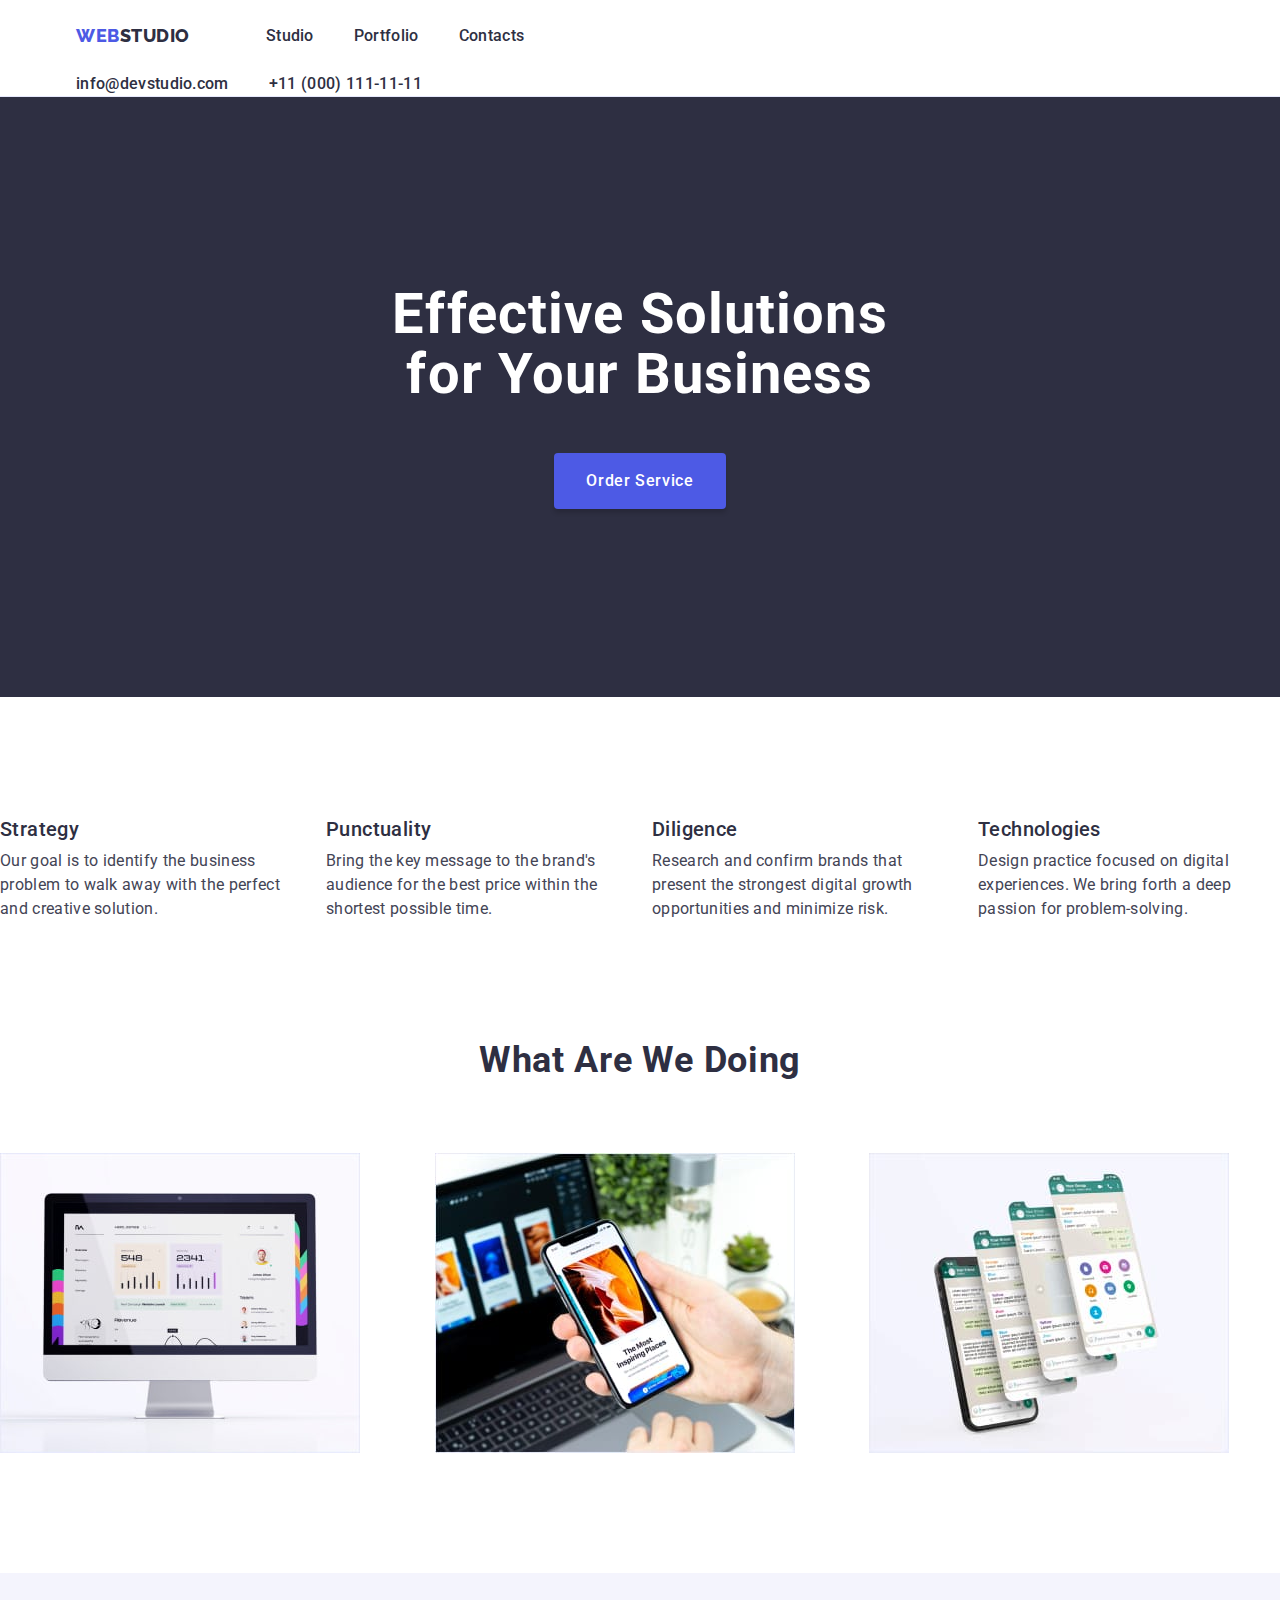
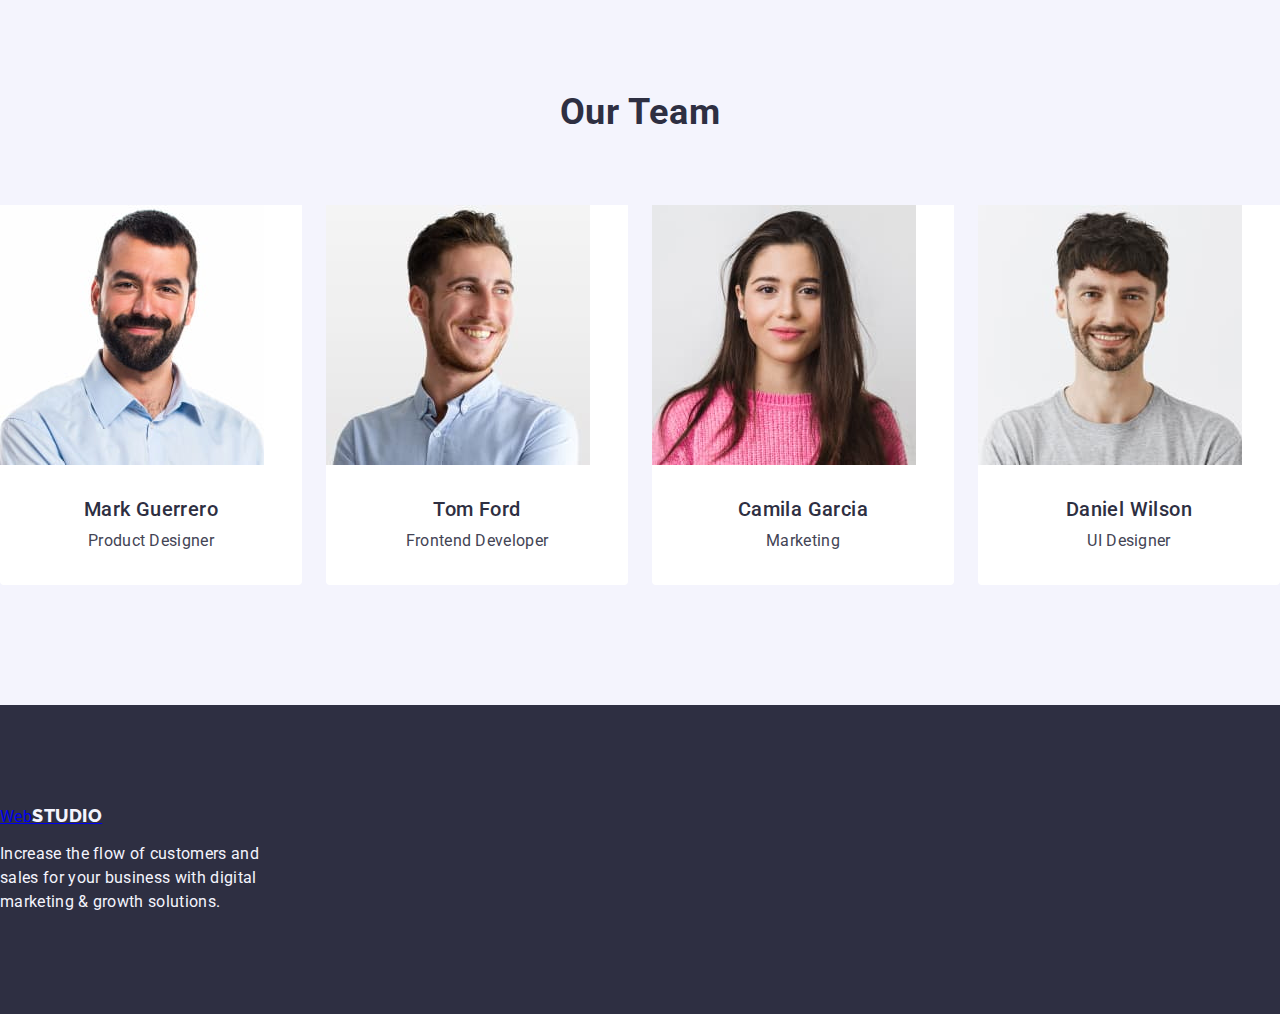
<file: index.html>
<!DOCTYPE html>
<html lang="en">
  <head>
    <meta charset="UTF-8" />
    <meta http-equiv="X-UA-Compatible" content="IE=edge" />
    <meta name="viewport" content="width=device-width, initial-scale=1.0" />
    <title>WebStudio</title>
    <link rel="preconnect" href="https://fonts.googleapis.com" />
    <link rel="preconnect" href="https://fonts.gstatic.com" crossorigin />
    <link
      href="https://fonts.googleapis.com/css2?family=Raleway:wght@800&family=Roboto:wght@400;500;700;900&display=swap"
      rel="stylesheet"
    />
    <link
      rel="stylesheet"
      href="https://cdnjs.cloudflare.com/ajax/libs/modern-normalize/1.1.0/modern-normalize.min.css"
    />
    <link rel="stylesheet" href="./css/styles.css" />
  </head>
  <body>
    <!-- Header -->
    <header class="header">
      <div class="container main-nav">
        <nav class="header-nav">
          <a class="webstudio logo box" href="./index.html">
            Web<span class="studio">Studio</span>
          </a>
          <ul class="website-nav list">
            <li><a class="nav-list link" href="./index.html">Studio</a></li>
            <li>
              <a class="nav-list link" href="./portfolio.html">Portfolio</a>
            </li>
            <li><a class="nav-list link" href="">Contacts</a></li>
          </ul>
        </nav>
        <address class="address-items">
          <ul class="adress-nav list">
            <li>
              <a class="address-contact link" href="mailto:info@devstudio.com"
                >info@devstudio.com</a
              >
            </li>
            <li>
              <a class="address-contact link" href="tel:+110001111111"
                >+11 (000) 111-11-11</a
              >
            </li>
          </ul>
        </address>
      </div>
    </header>
    <main>
      <!-- Hero -->
      <section class="hero">
        <div class="container">
          <h1 class="hero-title">
            Effective Solutions <br />
            for Your Business
          </h1>
          <button class="hero-button" type="button">Order Service</button>
        </div>
      </section>
      <!-- Features -->
      <section class="features">
        <div class="container">
          <h2 hidden class="features-title">Advantages</h2>
          <ul class="features-list">
            <li class="features-item">
              <h3 class="features-name">Strategy</h3>
              <p class="features-description">
                Our goal is to identify the business problem to walk away with
                the perfect and creative solution.
              </p>
            </li>
            <li class="features-item">
              <h3 class="features-name">Punctuality</h3>
              <p class="features-description">
                Bring the key message to the brand's audience for the best price
                within the shortest possible time.
              </p>
            </li>
            <li class="features-item">
              <h3 class="features-name">Diligence</h3>
              <p class="features-description">
                Research and confirm brands that present the strongest digital
                growth opportunities and minimize risk.
              </p>
            </li>
            <li class="features-item">
              <h3 class="features-name">Technologies</h3>
              <p class="features-description">
                Design practice focused on digital experiences. We bring forth a
                deep passion for problem-solving.
              </p>
            </li>
          </ul>
        </div>
      </section>
      <!-- What are We Doing -->
      <section class="examples">
        <div class="container">
          <h2 class="examples-title">What are we doing</h2>
          <ul class="examples-list">
            <li class="examples-item">
              <img
                src="./images/img.jpg"
                alt="website-development"
                width="360"
                height="300"
              />
            </li>
            <li class="examples-item">
              <img
                src="./images/img2.jpg"
                alt="apps-development"
                width="360"
                height="300"
              />
            </li>
            <li class="examples-item">
              <img
                src="./images/img3.jpg"
                alt="content-creation"
                width="360"
                height="300"
              />
            </li>
          </ul>
        </div>
      </section>
      <!-- Team -->
      <section class="team">
        <div class="container">
          <h2 class="team-title">Our Team</h2>
          <ul class="team-list">
            <li class="teammate">
              <img
                src="./images/img4.jpg"
                alt="Mark Guerrero Product Designer"
                width="264"
                height="260"
              />
              <div class="card-team">
                <h3 class="teammate-name">Mark Guerrero</h3>
                <p class="teammate-description">Product Designer</p>
              </div>
            </li>
            <li class="teammate">
              <img
                src="./images/img5.jpg"
                alt="Tom Ford Frontend Developer"
                width="264"
                height="260"
              />
              <div class="card-team">
                <h3 class="teammate-name">Tom Ford</h3>
                <p class="teammate-description">Frontend Developer</p>
              </div>
            </li>
            <li class="teammate">
              <img
                src="./images/img6.jpg"
                alt="Camila Garcia Marketing"
                width="264"
                height="260"
              />
              <div class="card-team">
                <h3 class="teammate-name">Camila Garcia</h3>
                <p class="teammate-description">Marketing</p>
              </div>
            </li>
            <li class="teammate">
              <img
                src="./images/img7.jpg"
                alt="Daniel Wilson UI Designer"
                width="264"
                height="260"
              />
              <div class="card-team">
                <h3 class="teammate-name">Daniel Wilson</h3>
                <p class="teammate-description">UI Designer</p>
              </div>
            </li>
          </ul>
        </div>
      </section>
    </main>
    <!-- Footer -->
    <footer class="footer">
      <div class="container">
        <a class="webstudio-footer" href="./index.html"
          >Web<span class="studio-footer">Studio</span>
        </a>
        <p class="footer-description">
          Increase the flow of customers and sales for your business with
          digital marketing & growth solutions.
        </p>
      </div>
    </footer>
  </body>
</html>
</file>
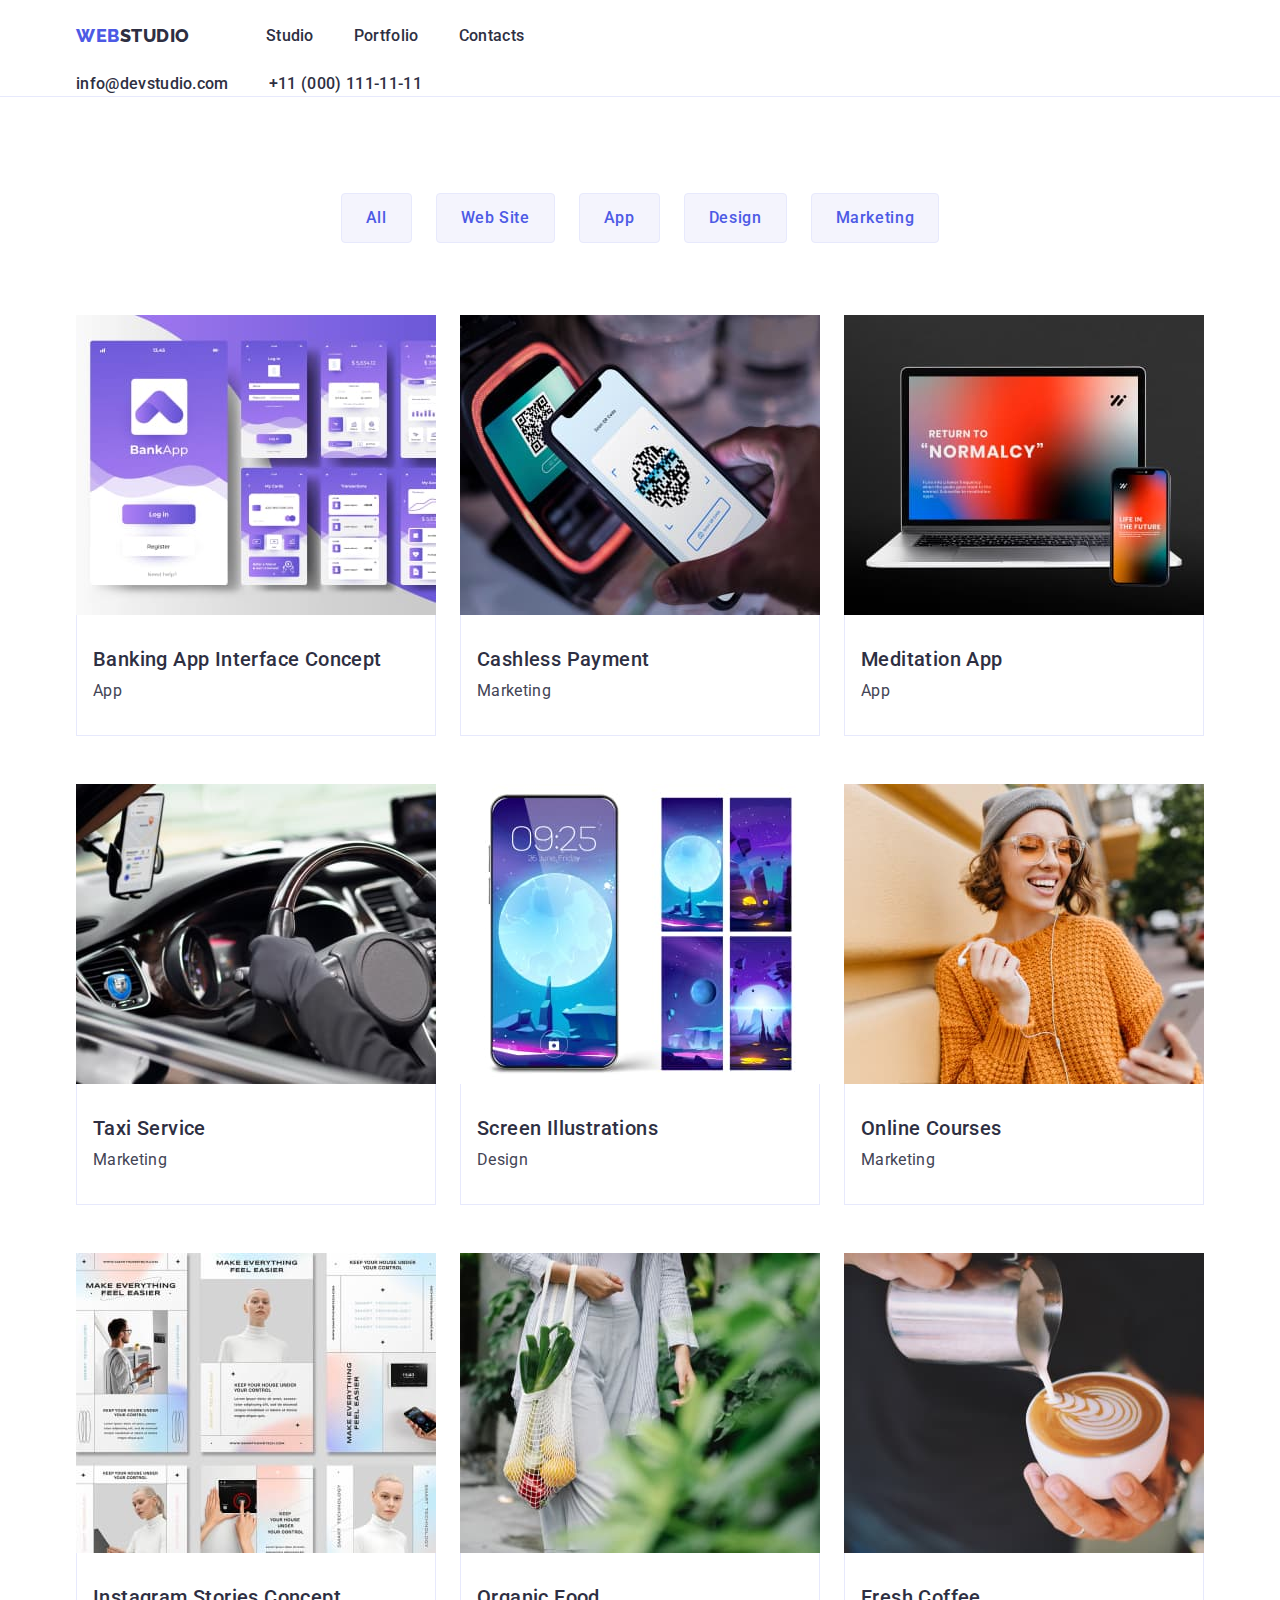
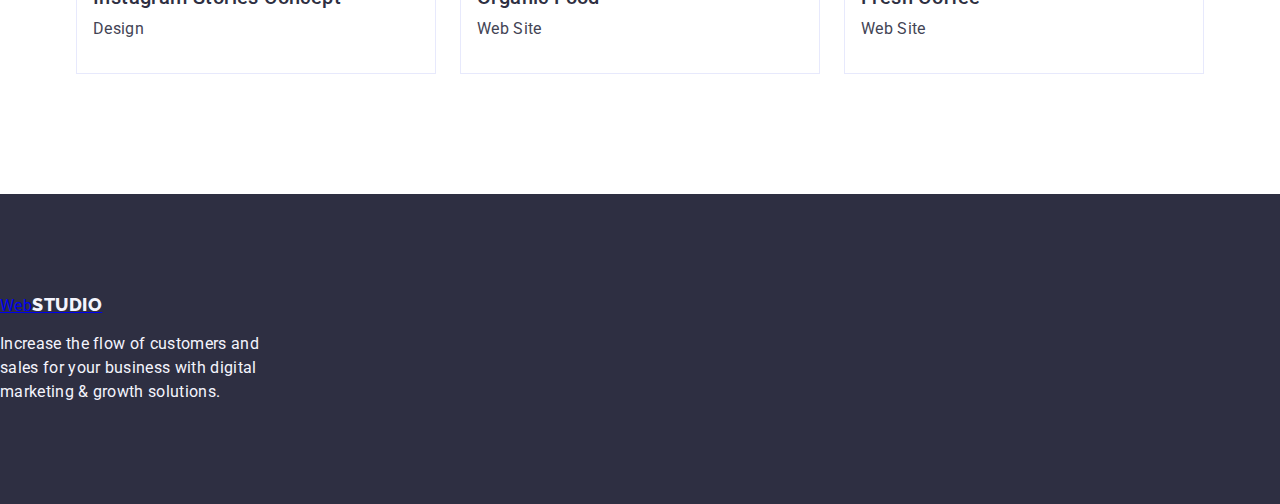
<file: portfolio.html>
<!DOCTYPE html>
<html lang="en">
  <head>
    <meta charset="UTF-8" />
    <meta http-equiv="X-UA-Compatible" content="IE=edge" />
    <meta name="viewport" content="width=device-width, initial-scale=1.0" />
    <title>Portfolio</title>

    <link rel="preconnect" href="https://fonts.googleapis.com" />
    <link rel="preconnect" href="https://fonts.gstatic.com" crossorigin />
    <link
      href="https://fonts.googleapis.com/css2?family=Raleway:wght@800&family=Roboto:wght@400;500;700;900&display=swap"
      rel="stylesheet"
    />
    <link
      rel="stylesheet"
      href="https://cdnjs.cloudflare.com/ajax/libs/modern-normalize/1.1.0/modern-normalize.min.css"
    />
    <link rel="stylesheet" href="./css/styles.css" />
  </head>
  <body>
    <!-- Header -->
    <header class="header">
      <div class="container main-nav">
        <nav class="header-nav">
          <a class="webstudio logo box" href="./index.html">
            Web<span class="studio">Studio</span>
          </a>
          <ul class="website-nav list">
            <li><a class="nav-list link" href="./index.html">Studio</a></li>
            <li>
              <a class="nav-list link" href="./portfolio.html">Portfolio</a>
            </li>
            <li><a class="nav-list link" href="">Contacts</a></li>
          </ul>
        </nav>
        <address class="address-items">
          <ul class="adress-nav list">
            <li>
              <a class="address-contact link" href="mailto:info@devstudio.com"
                >info@devstudio.com</a
              >
            </li>
            <li>
              <a class="address-contact link" href="tel:+110001111111"
                >+11 (000) 111-11-11</a
              >
            </li>
          </ul>
        </address>
      </div>
    </header>
    <main>
      <!-- Filter Buttons -->
      <section class="filters">
        <div class="container portfolio">
          <h1 hidden>Filters</h1>
          <ul class="filter-list">
            <li>
              <button class="filters-button" type="button">All</button>
            </li>
            <li>
              <button class="filters-button" type="button">Web Site</button>
            </li>
            <li>
              <button class="filters-button" type="button">App</button>
            </li>
            <li>
              <button class="filters-button" type="button">Design</button>
            </li>
            <li>
              <button class="filters-button" type="button">Marketing</button>
            </li>
          </ul>
          <ul class="projects-list">
            <li class="projects-item">
              <a class="link" href=""
                ><img
                  src="./images/img8.jpg"
                  alt="Banking App
        Interface Concept"
                  width="360"
                />
                <div class="card-content">
                  <h2 class="projects-title">Banking App Interface Concept</h2>
                  <p class="project-description">App</p>
                </div></a
              >
            </li>
            <li class="projects-item">
              <a class="link" href=""
                ><img
                  src="./images/img9.jpg"
                  alt="Cashless Payment"
                  width="360"
                />
                <div class="card-content">
                  <h2 class="projects-title">Cashless Payment</h2>
                  <p class="project-description">Marketing</p>
                </div></a
              >
            </li>
            <li class="projects-item">
              <a class="link" href=""
                ><img
                  src="./images/img10.jpg"
                  alt="Meditation App"
                  width="360"
                />
                <div class="card-content">
                  <h2 class="projects-title">Meditation App</h2>
                  <p class="project-description">App</p>
                </div></a
              >
            </li>
            <li class="projects-item">
              <a class="link" href=""
                ><img src="./images/img11.jpg" alt="Taxi Service" width="360" />
                <div class="card-content">
                  <h2 class="projects-title">Taxi Service</h2>
                  <p class="project-description">Marketing</p>
                </div></a
              >
            </li>
            <li class="projects-item">
              <a class="link" href="">
                <img
                  src="./images/img12.jpg"
                  alt="Screen
        illustrations"
                  width="360"
                />
                <div class="card-content">
                  <h2 class="projects-title">Screen Illustrations</h2>
                  <p class="project-description">Design</p>
                </div></a
              >
            </li>
            <li class="projects-item">
              <a class="link" href=""
                ><img
                  src="./images/img13.jpg"
                  alt="Online Courses"
                  width="360"
                />
                <div class="card-content">
                  <h2 class="projects-title">Online Courses</h2>
                  <p class="project-description">Marketing</p>
                </div></a
              >
            </li>
            <li class="projects-item">
              <a class="link" href="">
                <img
                  src="./images/img14.jpg"
                  alt="Instagram
        Stories Concept"
                  width="360"
                />
                <div class="card-content">
                  <h2 class="projects-title">Instagram Stories Concept</h2>
                  <p class="project-description">Design</p>
                </div></a
              >
            </li>
            <li class="projects-item">
              <a class="link" href=""
                ><img src="./images/img15.jpg" alt="Organic Food" width="360" />
                <div class="card-content">
                  <h2 class="projects-title">Organic Food</h2>
                  <p class="project-description">Web Site</p>
                </div></a
              >
            </li>
            <li class="projects-item">
              <a class="link" href=""
                ><img src="./images/img16.jpg" alt="Fresh Coffee" width="360" />
                <div class="card-content">
                  <h2 class="projects-title">Fresh Coffee</h2>
                  <p class="project-description">Web Site</p>
                </div></a
              >
            </li>
          </ul>
        </div>
      </section>
    </main>
    <!-- Footer -->
    <footer class="footer">
      <div class="container">
        <a class="webstudio-footer" href="./index.html"
          >Web<span class="studio-footer">Studio</span>
        </a>
        <p class="footer-description">
          Increase the flow of customers and sales for your business with
          digital marketing & growth solutions.
        </p>
      </div>
    </footer>
  </body>
</html>
</file>
<file: css/styles.css>
:root {
  --basic-color: #2e2f42;
  --additional-color: #4d5ae5;
  --white-color: #ffffff;
  --text-color: #434455;
  --cloud-color: #f4f4fd;
  --button-color: #404bbf;
  --accent-color: #e7e9fc;
}

*,
*::before,
*::after {
  box-sizing: border-box;
}
img {
  display: block;
}
body {
  font-family: "Roboto", sans-serif;
  color: #434455;
  letter-spacing: 0.02em;
  background: var(--white-color);
}
ul {
  list-style: none;
  margin: 0;
  padding: 0;
}
ul,
h1,
h2,
h3,
h4,
h5,
h6,
p {
  margin: 0;
  padding: 0;
}
/* Conteiners */
.conteiner {
  display: flex;
  margin-left: auto;
  margin-right: auto;
  padding-left: 15px;
  padding-right: 15px;
  align-items: center;
}
.main-nav {
  margin-left: auto;
  margin-right: auto;
  width: 1158px;
  padding-left: 15px;
  padding-right: 15px;
  align-items: center;
}
.portfolio {
  margin-left: auto;
  margin-right: auto;
  width: 1158px;
  padding-left: 15px;
  padding-right: 15px;
}
.section {
  padding-top: 120px;
  padding-bottom: 120px;
}

.no-top-padding {
  padding-top: 0;
  padding-bottom: 120px;
}
/* Header */
.header {
  border-bottom: 1px solid var(--accent-color);
}
/* Navigation */
.header-nav {
  display: flex;
  align-items: center;
}
.website-nav {
  display: flex;
  align-items: center;
  gap: 40px;
}
.website-nav .link {
  display: block;
  padding-top: 24px;
  padding-bottom: 24px;
}
.webstudio.logo {
  font-family: "Raleway", sans-serif;
  font-weight: 800;
  font-size: 18px;
  line-height: 1.17;
  color: var(--additional-color);
  letter-spacing: 0.03em;
  align-items: center;
  text-transform: uppercase;
  text-decoration: none;
}
.webstudio.logo.box {
   margin-right: 76px;
}
.webstudio.logo {
  display: inline-block;
}
.studio {
  font-family: "Raleway", sans-serif;
  font-weight: 800;
  font-size: 18px;
  line-height: 1.2;
  color: var(--basic-color);
  align-items: center;
  text-transform: uppercase;
}

.link {
  text-decoration: none;
}
.list {
  list-style-type: none;
  padding: 0;
  margin: 0;
}
.nav-list {
  font-weight: 500;
  font-size: 16px;
  line-height: 1.5;
  color: var(--basic-color);
  gap: 40px;
}
.list .link:hover,
.list .link:focus {
  color: var(--button-color);
}
.list .link {
  color: var(--basic-color);
  font-weight: 500;
  font-size: 16px;
  line-height: 1.5;
  letter-spacing: 0.02em;
  text-decoration: none;
}

.address {
  font-style: normal;
}

.adress-nav {
  display: flex;
  font-style: normal;
  gap: 40px;
}

.adress-nav .address {
  color: var(--text-color);
  font-weight: 500;
  font-size: 16px;
  line-height: 1.5;
  text-decoration: none;
}

.adress-nav .address:hover,
.adress-nav .address:focus {
  color: var(--button-color);
}

.address-items {
  margin-left: auto;
}
.adress-nav > ul {
  gap: 40px;
}
/* Section and Titles*/


.section-title {
  color: var(--title-text-color);
  font-weight: 700;
  font-size: 36px;
  line-height: 1.11;
  text-align: center;
  letter-spacing: 0.02em;
  text-transform: capitalize;
  margin-top: 0;
  margin-bottom: 72px;
}
.visually-hidden {
  position: absolute;
  width: 1px;
  height: 1px;
  margin: -1px;
  border: 0;
  padding: 0;

  white-space: nowrap;
  clip-path: inset(100%);
  clip: rect(0 0 0 0);
  overflow: hidden;
}
/* Hero */
.hero {
  padding-top: 188px;
  padding-bottom: 188px;
  background: var(--basic-color);
  text-align: center;
  margin-left: auto;
  margin-right: auto;
}
.hero-title {
  font-weight: 700;
  font-size: 56px;
  line-height: 1.07;
  text-align: center;
  letter-spacing: 0.02em;
  color: var(--white-color);
  margin: 0 auto 48px;
  max-width: 496px;
}
.buttons {
  display: flex;
  justify-content: center;
  margin-bottom: 72px;
}
.hero-button {
  display: block;
  justify-content: center;
  font-family: "Roboto", sans-serif;
  font-weight: 500;
  font-size: 16px;
  line-height: 1.5;
  letter-spacing: 0.04em;
  color: var(--white-color);
  background: var(--additional-color);
  box-shadow: 0px 4px 4px rgba(0, 0, 0, 0.15);
  border-radius: 4px;
  border: none;
  padding: 16px 32px;
  text-align: center;
  cursor: pointer;
  margin-left: auto;
  margin-right: auto;
  min-width: 169px;
  height: 56px;
}
.hero-button:hover,
.hero-button:focus {
  background-color: var(--button-color);
}

/* Features */
.features {
  padding-top: 120px;
  padding-bottom: 120px;
}
.features-list {
  list-style-type: none;
  display: flex;
  gap: 24px;
}
.features-item {
  width: calc((100% - 72px) / 4);
}
.features-name {
  font-weight: 500;
  font-size: 20px;
  line-height: 1.2;
  letter-spacing: 0.02em;
  color: var(--basic-color);
  margin-bottom: 8px;
}
.features-description {
  font-size: 16px;
  line-height: 1.5;
  color: var(--text-color);
}
/* Examples */
.examples {
  padding-bottom: 120px;
}
.examples-list {
  list-style-type: none;
  display: flex;
  gap: 24px;
}
.examples-title {
  font-weight: 700;
  font-size: 36px;
  line-height: 1.11;
  text-align: center;
  text-transform: capitalize;
  letter-spacing: 0.02em;
  color: var(--basic-color);
  margin-bottom: 72px;
}
.examples-item {
  width: calc((100% - 48px) / 3);
}
/* Team */
.team {
  background: var(--cloud-color);
  padding-top: 120px;
  padding-bottom: 120px;
}
.team-list {
  list-style-type: none;
  display: flex;
  gap: 24px;
}
.team-title {
  font-weight: 700;
  font-size: 36px;
  line-height: 1.11;
  text-align: center;
  letter-spacing: 0.02em;
  text-transform: capitalize;
  color: var(--basic-color);
  margin-bottom: 72px;
}
.teammate {
  background-color: var(--white-color);
  width: calc((100% - 72px) / 4);
  border-radius: 0px 0px 4px 4px;
}
.card-team {
  padding-top: 32px;
  padding-bottom: 32px;
  padding-left: 16px;
  padding-right: 16px;
}
.teammate-name {
  font-weight: 500;
  font-size: 20px;
  line-height: 1.2;
  letter-spacing: 0.02em;
  color: var(--basic-color);
  text-align: center;
  margin-bottom: 8px;
}
.teammate-description {
  font-size: 16px;
  line-height: 1.5;
  color: var(--text-color);
  text-align: center;
}
/* Footer */
.footer {
  background: var(--basic-color);
  padding-top: 100px;
  padding-bottom: 100px;
}
.studio-footer {
  font-family: "Raleway", sans-serif;
  font-weight: 800;
  font-size: 18px;
  line-height: 1.2;
  letter-spacing: 0.03em;
  text-transform: uppercase;
  color: var(--cloud-color);
}
.footer-description {
  font-size: 16px;
  line-height: 1.5;
  color: var(--cloud-color);
  width: 264px;
}
.webstudio-footer {
  display: inline-block;
  margin-bottom: 16px;
}
/* Portfolio */

/* Filter Buttons */
.filters {
  padding-top: 96px;
  padding-bottom: 120px;
}
.filters > ul {
  list-style-type: none;
  padding-top: 96px;
  padding-bottom: 120px;
}
.filters-button {
  font-family: "Roboto", sans-serif;
  font-weight: 500;
  font-size: 16px;
  line-height: 1.5;
  letter-spacing: 0.04em;
  color: var(--additional-color);
  background: var(--cloud-color);
  border: 1px solid var(--accent-color);
  border-radius: 4px;
  cursor: pointer;
  padding: 12px 24px;
}
.filter-list {
  display: flex;
  justify-content: center;
  gap: 24px;
  margin-bottom: 72px;
}
.filters-button:hover,
.filters-button:focus {
  background: var(--button-color);
  color: var(--white-color);
  box-shadow: 0px 3px 1px rgba(0, 0, 0, 0.1), 0px 2px 1px rgba(0, 0, 0, 0.08),
    0px 2px 2px rgba(0, 0, 0, 0.12);
  border-radius: 4px;
  border: 1px solid transparent;
}

/* Projects */
.projects-list {
  display:flex;
  flex-wrap: wrap;
  column-gap: 24px;
  row-gap: 48px;
}

.projects-item {
  width: calc((100% - 48px) / 3);
}

.card-content {
  padding: 32px 16px;
  border: 1px solid #e7e9fc;
  border-top: none;
}

.projects-title {
  font-weight: 500;
  font-size: 20px;
  line-height: 1.2;
  letter-spacing: 0.02em;
  color: var(--basic-color);
  margin-bottom: 8px;
}
.project-description {
  font-weight: 400;
  font-size: 16px;
  line-height: 1.5;
  letter-spacing: 0.02em;
  color: var(--text-color);
}
</file>
